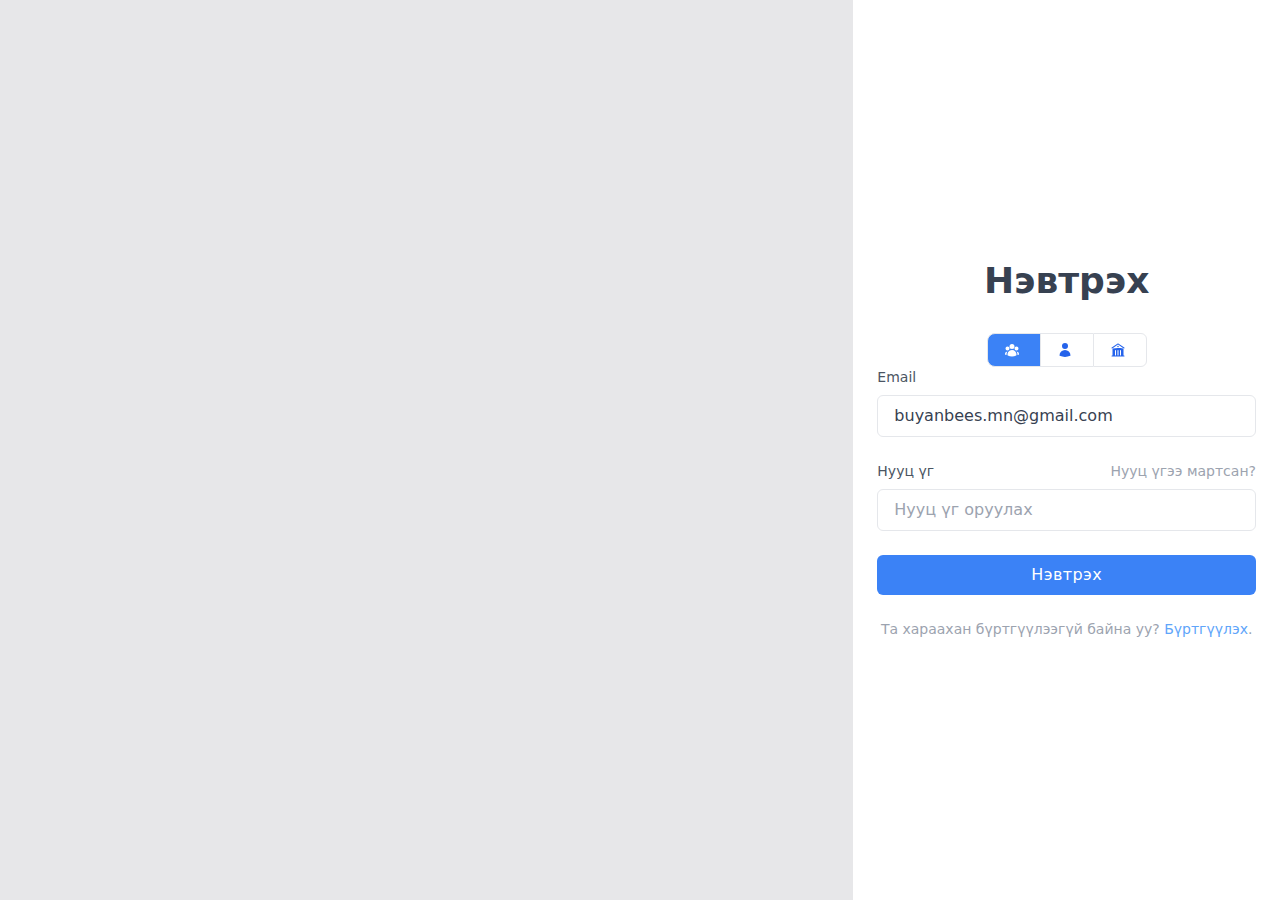
<file: index.html>
<!doctype html><html lang="en"><head><meta charset="utf-8"/><link rel="icon" href="/favicon.ico"/><meta name="viewport" content="width=device-width,initial-scale=1"/><meta name="theme-color" content="#000000"/><meta name="description" content="Web site created using create-react-app"/><link rel="apple-touch-icon" href="/logo192.png"/><link rel="manifest" href="/manifest.json"/><title>React App</title><script defer="defer" src="/static/js/main.9d4b525f.js"></script><link href="/static/css/main.08c0786c.css" rel="stylesheet"></head><body><noscript>You need to enable JavaScript to run this app.</noscript><div id="root"></div></body></html>
</file>
<file: static/css/main.08c0786c.css>
/*
! tailwindcss v3.1.8 | MIT License | https://tailwindcss.com
*/*,:after,:before{border:0 solid #e5e7eb;box-sizing:border-box}:after,:before{--tw-content:""}html{-webkit-text-size-adjust:100%;font-family:ui-sans-serif,system-ui,-apple-system,BlinkMacSystemFont,Segoe UI,Roboto,Helvetica Neue,Arial,Noto Sans,sans-serif,Apple Color Emoji,Segoe UI Emoji,Segoe UI Symbol,Noto Color Emoji;line-height:1.5;tab-size:4}body{line-height:inherit;margin:0}hr{border-top-width:1px;color:inherit;height:0}abbr:where([title]){-webkit-text-decoration:underline dotted;text-decoration:underline dotted}h1,h2,h3,h4,h5,h6{font-size:inherit;font-weight:inherit}a{color:inherit;text-decoration:inherit}b,strong{font-weight:bolder}code,kbd,pre,samp{font-family:ui-monospace,SFMono-Regular,Menlo,Monaco,Consolas,Liberation Mono,Courier New,monospace;font-size:1em}small{font-size:80%}sub,sup{font-size:75%;line-height:0;position:relative;vertical-align:initial}sub{bottom:-.25em}sup{top:-.5em}table{border-collapse:collapse;border-color:inherit;text-indent:0}button,input,optgroup,select,textarea{color:inherit;font-family:inherit;font-size:100%;font-weight:inherit;line-height:inherit;margin:0;padding:0}button,select{text-transform:none}[type=button],[type=reset],[type=submit],button{-webkit-appearance:button;background-color:initial;background-image:none}:-moz-focusring{outline:auto}:-moz-ui-invalid{box-shadow:none}progress{vertical-align:initial}::-webkit-inner-spin-button,::-webkit-outer-spin-button{height:auto}[type=search]{-webkit-appearance:textfield;outline-offset:-2px}::-webkit-search-decoration{-webkit-appearance:none}::-webkit-file-upload-button{-webkit-appearance:button;font:inherit}summary{display:list-item}blockquote,dd,dl,figure,h1,h2,h3,h4,h5,h6,hr,p,pre{margin:0}fieldset{margin:0}fieldset,legend{padding:0}menu,ol,ul{list-style:none;margin:0;padding:0}textarea{resize:vertical}input::-webkit-input-placeholder,textarea::-webkit-input-placeholder{color:#9ca3af;opacity:1}input::placeholder,textarea::placeholder{color:#9ca3af;opacity:1}[role=button],button{cursor:pointer}:disabled{cursor:default}audio,canvas,embed,iframe,img,object,svg,video{display:block;vertical-align:middle}img,video{height:auto;max-width:100%}*,:after,:before{--tw-border-spacing-x:0;--tw-border-spacing-y:0;--tw-translate-x:0;--tw-translate-y:0;--tw-rotate:0;--tw-skew-x:0;--tw-skew-y:0;--tw-scale-x:1;--tw-scale-y:1;--tw-pan-x: ;--tw-pan-y: ;--tw-pinch-zoom: ;--tw-scroll-snap-strictness:proximity;--tw-ordinal: ;--tw-slashed-zero: ;--tw-numeric-figure: ;--tw-numeric-spacing: ;--tw-numeric-fraction: ;--tw-ring-inset: ;--tw-ring-offset-width:0px;--tw-ring-offset-color:#fff;--tw-ring-color:rgba(59,130,246,.5);--tw-ring-offset-shadow:0 0 #0000;--tw-ring-shadow:0 0 #0000;--tw-shadow:0 0 #0000;--tw-shadow-colored:0 0 #0000;--tw-blur: ;--tw-brightness: ;--tw-contrast: ;--tw-grayscale: ;--tw-hue-rotate: ;--tw-invert: ;--tw-saturate: ;--tw-sepia: ;--tw-drop-shadow: ;--tw-backdrop-blur: ;--tw-backdrop-brightness: ;--tw-backdrop-contrast: ;--tw-backdrop-grayscale: ;--tw-backdrop-hue-rotate: ;--tw-backdrop-invert: ;--tw-backdrop-opacity: ;--tw-backdrop-saturate: ;--tw-backdrop-sepia: }::-webkit-backdrop{--tw-border-spacing-x:0;--tw-border-spacing-y:0;--tw-translate-x:0;--tw-translate-y:0;--tw-rotate:0;--tw-skew-x:0;--tw-skew-y:0;--tw-scale-x:1;--tw-scale-y:1;--tw-pan-x: ;--tw-pan-y: ;--tw-pinch-zoom: ;--tw-scroll-snap-strictness:proximity;--tw-ordinal: ;--tw-slashed-zero: ;--tw-numeric-figure: ;--tw-numeric-spacing: ;--tw-numeric-fraction: ;--tw-ring-inset: ;--tw-ring-offset-width:0px;--tw-ring-offset-color:#fff;--tw-ring-color:rgba(59,130,246,.5);--tw-ring-offset-shadow:0 0 #0000;--tw-ring-shadow:0 0 #0000;--tw-shadow:0 0 #0000;--tw-shadow-colored:0 0 #0000;--tw-blur: ;--tw-brightness: ;--tw-contrast: ;--tw-grayscale: ;--tw-hue-rotate: ;--tw-invert: ;--tw-saturate: ;--tw-sepia: ;--tw-drop-shadow: ;--tw-backdrop-blur: ;--tw-backdrop-brightness: ;--tw-backdrop-contrast: ;--tw-backdrop-grayscale: ;--tw-backdrop-hue-rotate: ;--tw-backdrop-invert: ;--tw-backdrop-opacity: ;--tw-backdrop-saturate: ;--tw-backdrop-sepia: }::backdrop{--tw-border-spacing-x:0;--tw-border-spacing-y:0;--tw-translate-x:0;--tw-translate-y:0;--tw-rotate:0;--tw-skew-x:0;--tw-skew-y:0;--tw-scale-x:1;--tw-scale-y:1;--tw-pan-x: ;--tw-pan-y: ;--tw-pinch-zoom: ;--tw-scroll-snap-strictness:proximity;--tw-ordinal: ;--tw-slashed-zero: ;--tw-numeric-figure: ;--tw-numeric-spacing: ;--tw-numeric-fraction: ;--tw-ring-inset: ;--tw-ring-offset-width:0px;--tw-ring-offset-color:#fff;--tw-ring-color:rgba(59,130,246,.5);--tw-ring-offset-shadow:0 0 #0000;--tw-ring-shadow:0 0 #0000;--tw-shadow:0 0 #0000;--tw-shadow-colored:0 0 #0000;--tw-blur: ;--tw-brightness: ;--tw-contrast: ;--tw-grayscale: ;--tw-hue-rotate: ;--tw-invert: ;--tw-saturate: ;--tw-sepia: ;--tw-drop-shadow: ;--tw-backdrop-blur: ;--tw-backdrop-brightness: ;--tw-backdrop-contrast: ;--tw-backdrop-grayscale: ;--tw-backdrop-hue-rotate: ;--tw-backdrop-invert: ;--tw-backdrop-opacity: ;--tw-backdrop-saturate: ;--tw-backdrop-sepia: }.sr-only{clip:rect(0,0,0,0);border-width:0;height:1px;margin:-1px;overflow:hidden;padding:0;position:absolute;white-space:nowrap;width:1px}.fixed{position:fixed}.absolute{position:absolute}.relative{position:relative}.inset-0{bottom:0;left:0;right:0;top:0}.right-0{right:0}.top-0{top:0}.left-0{left:0}.z-10{z-index:10}.z-0{z-index:0}.col-span-4{grid-column:span 4/span 4}.col-span-12{grid-column:span 12/span 12}.row-span-3{grid-row:span 3/span 3}.mx-auto{margin-left:auto;margin-right:auto}.my-5{margin-bottom:1.25rem;margin-top:1.25rem}.my-2{margin-bottom:.5rem;margin-top:.5rem}.ml-10{margin-left:2.5rem}.ml-4{margin-left:1rem}.ml-3{margin-left:.75rem}.mt-2{margin-top:.5rem}.-mr-2{margin-right:-.5rem}.ml-auto{margin-left:auto}.mt-3{margin-top:.75rem}.mt-8{margin-top:2rem}.mr-1{margin-right:.25rem}.mb-2{margin-bottom:.5rem}.mt-6{margin-top:1.5rem}.mr-2{margin-right:.5rem}.mb-1{margin-bottom:.25rem}.mb-5{margin-bottom:1.25rem}.mt-9{margin-top:2.25rem}.mt-4{margin-top:1rem}.mb-10{margin-bottom:2.5rem}.mb-4{margin-bottom:1rem}.mb-6{margin-bottom:1.5rem}.-mt-8{margin-top:-2rem}.-ml-20{margin-left:-5rem}.mb-3{margin-bottom:.75rem}.block{display:block}.inline-block{display:inline-block}.flex{display:flex}.inline-flex{display:inline-flex}.table{display:table}.grid{display:grid}.hidden{display:none}.h-full{height:100%}.h-16{height:4rem}.h-8{height:2rem}.h-6{height:1.5rem}.h-10{height:2.5rem}.h-12{height:3rem}.h-screen{height:100vh}.h-4{height:1rem}.h-5{height:1.25rem}.h-56{height:14rem}.h-64{height:16rem}.min-h-full{min-height:100%}.w-8{width:2rem}.w-6{width:1.5rem}.w-48{width:12rem}.w-10{width:2.5rem}.w-12{width:3rem}.w-full{width:100%}.w-4{width:1rem}.w-5{width:1.25rem}.w-11{width:2.75rem}.w-32{width:8rem}.max-w-7xl{max-width:80rem}.max-w-xs{max-width:20rem}.max-w-xl{max-width:36rem}.max-w-md{max-width:28rem}.max-w-6xl{max-width:72rem}.max-w-lg{max-width:32rem}.flex-1{flex:1 1}.flex-shrink-0{flex-shrink:0}.origin-top-right{-webkit-transform-origin:top right;transform-origin:top right}.scale-95{--tw-scale-x:.95;--tw-scale-y:.95}.scale-100,.scale-95{-webkit-transform:translate(var(--tw-translate-x),var(--tw-translate-y)) rotate(var(--tw-rotate)) skewX(var(--tw-skew-x)) skewY(var(--tw-skew-y)) scaleX(var(--tw-scale-x)) scaleY(var(--tw-scale-y));transform:translate(var(--tw-translate-x),var(--tw-translate-y)) rotate(var(--tw-rotate)) skewX(var(--tw-skew-x)) skewY(var(--tw-skew-y)) scaleX(var(--tw-scale-x)) scaleY(var(--tw-scale-y))}.scale-100{--tw-scale-x:1;--tw-scale-y:1}.transform{-webkit-transform:translate(var(--tw-translate-x),var(--tw-translate-y)) rotate(var(--tw-rotate)) skewX(var(--tw-skew-x)) skewY(var(--tw-skew-y)) scaleX(var(--tw-scale-x)) scaleY(var(--tw-scale-y));transform:translate(var(--tw-translate-x),var(--tw-translate-y)) rotate(var(--tw-rotate)) skewX(var(--tw-skew-x)) skewY(var(--tw-skew-y)) scaleX(var(--tw-scale-x)) scaleY(var(--tw-scale-y))}.cursor-pointer{cursor:pointer}.grid-cols-1{grid-template-columns:repeat(1,minmax(0,1fr))}.flex-row{flex-direction:row}.flex-col{flex-direction:column}.items-start{align-items:flex-start}.items-end{align-items:flex-end}.items-center{align-items:center}.items-baseline{align-items:baseline}.justify-center{justify-content:center}.justify-between{justify-content:space-between}.gap-4{gap:1rem}.gap-10{gap:2.5rem}.gap-5{gap:1.25rem}.space-x-4>:not([hidden])~:not([hidden]){--tw-space-x-reverse:0;margin-left:calc(1rem*(1 - var(--tw-space-x-reverse)));margin-right:calc(1rem*var(--tw-space-x-reverse))}.space-y-1>:not([hidden])~:not([hidden]){--tw-space-y-reverse:0;margin-bottom:calc(.25rem*var(--tw-space-y-reverse));margin-top:calc(.25rem*(1 - var(--tw-space-y-reverse)))}.space-y-6>:not([hidden])~:not([hidden]){--tw-space-y-reverse:0;margin-bottom:calc(1.5rem*var(--tw-space-y-reverse));margin-top:calc(1.5rem*(1 - var(--tw-space-y-reverse)))}.space-x-3>:not([hidden])~:not([hidden]){--tw-space-x-reverse:0;margin-left:calc(.75rem*(1 - var(--tw-space-x-reverse)));margin-right:calc(.75rem*var(--tw-space-x-reverse))}.overflow-hidden{overflow:hidden}.overflow-x-auto{overflow-x:auto}.overflow-y-auto{overflow-y:auto}.whitespace-nowrap{white-space:nowrap}.rounded-md{border-radius:.375rem}.rounded-full{border-radius:9999px}.rounded-lg{border-radius:.5rem}.rounded-2xl{border-radius:1rem}.rounded{border-radius:.25rem}.rounded-l-lg{border-bottom-left-radius:.5rem;border-top-left-radius:.5rem}.rounded-r-md{border-bottom-right-radius:.375rem;border-top-right-radius:.375rem}.rounded-t{border-top-left-radius:.25rem;border-top-right-radius:.25rem}.border{border-width:1px}.border-2{border-width:2px}.border-t{border-top-width:1px}.border-b{border-bottom-width:1px}.border-gray-700{--tw-border-opacity:1;border-color:rgb(55 65 81/var(--tw-border-opacity))}.border-transparent{border-color:transparent}.border-gray-300{--tw-border-opacity:1;border-color:rgb(209 213 219/var(--tw-border-opacity))}.border-gray-200{--tw-border-opacity:1;border-color:rgb(229 231 235/var(--tw-border-opacity))}.bg-gray-100{--tw-bg-opacity:1;background-color:rgb(243 244 246/var(--tw-bg-opacity))}.bg-gray-800{--tw-bg-opacity:1;background-color:rgb(31 41 55/var(--tw-bg-opacity))}.bg-gray-900{--tw-bg-opacity:1;background-color:rgb(17 24 39/var(--tw-bg-opacity))}.bg-white{--tw-bg-opacity:1;background-color:rgb(255 255 255/var(--tw-bg-opacity))}.bg-gray-500{--tw-bg-opacity:1;background-color:rgb(107 114 128/var(--tw-bg-opacity))}.bg-red-100{--tw-bg-opacity:1;background-color:rgb(254 226 226/var(--tw-bg-opacity))}.bg-gray-50{--tw-bg-opacity:1;background-color:rgb(249 250 251/var(--tw-bg-opacity))}.bg-red-600{--tw-bg-opacity:1;background-color:rgb(220 38 38/var(--tw-bg-opacity))}.bg-blue-500{--tw-bg-opacity:1;background-color:rgb(59 130 246/var(--tw-bg-opacity))}.bg-black{--tw-bg-opacity:1;background-color:rgb(0 0 0/var(--tw-bg-opacity))}.bg-blue-700{--tw-bg-opacity:1;background-color:rgb(29 78 216/var(--tw-bg-opacity))}.bg-transparent{background-color:initial}.bg-gray-200{--tw-bg-opacity:1;background-color:rgb(229 231 235/var(--tw-bg-opacity))}.bg-blue-600{--tw-bg-opacity:1;background-color:rgb(37 99 235/var(--tw-bg-opacity))}.bg-red-500{--tw-bg-opacity:1;background-color:rgb(239 68 68/var(--tw-bg-opacity))}.bg-opacity-75{--tw-bg-opacity:0.75}.bg-opacity-10{--tw-bg-opacity:0.1}.bg-opacity-25{--tw-bg-opacity:0.25}.bg-cover{background-size:cover}.object-cover{object-fit:cover}.p-1{padding:.25rem}.p-2{padding:.5rem}.p-4{padding:1rem}.p-6{padding:1.5rem}.p-2\.5{padding:.625rem}.p-1\.5{padding:.375rem}.p-3{padding:.75rem}.px-4{padding-left:1rem;padding-right:1rem}.px-3{padding-left:.75rem;padding-right:.75rem}.py-2{padding-bottom:.5rem;padding-top:.5rem}.py-1{padding-bottom:.25rem;padding-top:.25rem}.px-2{padding-left:.5rem;padding-right:.5rem}.px-5{padding-left:1.25rem;padding-right:1.25rem}.py-6{padding-bottom:1.5rem;padding-top:1.5rem}.py-3{padding-bottom:.75rem;padding-top:.75rem}.px-6{padding-left:1.5rem;padding-right:1.5rem}.py-4{padding-bottom:1rem;padding-top:1rem}.px-20{padding-left:5rem;padding-right:5rem}.py-1\.5{padding-bottom:.375rem;padding-top:.375rem}.py-16{padding-bottom:4rem;padding-top:4rem}.py-px{padding-bottom:1px;padding-top:1px}.py-5{padding-bottom:1.25rem;padding-top:1.25rem}.pt-2{padding-top:.5rem}.pb-3{padding-bottom:.75rem}.pt-4{padding-top:1rem}.pt-5{padding-top:1.25rem}.pb-4{padding-bottom:1rem}.text-left{text-align:left}.text-center{text-align:center}.align-middle{vertical-align:middle}.font-sans{font-family:ui-sans-serif,system-ui,-apple-system,BlinkMacSystemFont,Segoe UI,Roboto,Helvetica Neue,Arial,Noto Sans,sans-serif,Apple Color Emoji,Segoe UI Emoji,Segoe UI Symbol,Noto Color Emoji}.text-sm{font-size:.875rem;line-height:1.25rem}.text-base{font-size:1rem;line-height:1.5rem}.text-3xl{font-size:1.875rem;line-height:2.25rem}.text-lg{font-size:1.125rem;line-height:1.75rem}.text-xs{font-size:.75rem;line-height:1rem}.text-4xl{font-size:2.25rem;line-height:2.5rem}.text-2xl{font-size:1.5rem;line-height:2rem}.font-medium{font-weight:500}.font-bold{font-weight:700}.font-semibold{font-weight:600}.uppercase{text-transform:uppercase}.leading-none{line-height:1}.leading-6{line-height:1.5rem}.leading-5{line-height:1.25rem}.tracking-tight{letter-spacing:-.025em}.tracking-wide{letter-spacing:.025em}.tracking-wider{letter-spacing:.05em}.text-white{--tw-text-opacity:1;color:rgb(255 255 255/var(--tw-text-opacity))}.text-gray-300{--tw-text-opacity:1;color:rgb(209 213 219/var(--tw-text-opacity))}.text-gray-400{--tw-text-opacity:1;color:rgb(156 163 175/var(--tw-text-opacity))}.text-gray-700{--tw-text-opacity:1;color:rgb(55 65 81/var(--tw-text-opacity))}.text-gray-900{--tw-text-opacity:1;color:rgb(17 24 39/var(--tw-text-opacity))}.text-red-600{--tw-text-opacity:1;color:rgb(220 38 38/var(--tw-text-opacity))}.text-gray-500{--tw-text-opacity:1;color:rgb(107 114 128/var(--tw-text-opacity))}.text-blue-600{--tw-text-opacity:1;color:rgb(37 99 235/var(--tw-text-opacity))}.text-gray-600{--tw-text-opacity:1;color:rgb(75 85 99/var(--tw-text-opacity))}.text-blue-400{--tw-text-opacity:1;color:rgb(96 165 250/var(--tw-text-opacity))}.text-red-500{--tw-text-opacity:1;color:rgb(239 68 68/var(--tw-text-opacity))}.text-red-400{--tw-text-opacity:1;color:rgb(248 113 113/var(--tw-text-opacity))}.text-teal-900{--tw-text-opacity:1;color:rgb(19 78 74/var(--tw-text-opacity))}.text-gray-100{--tw-text-opacity:1;color:rgb(243 244 246/var(--tw-text-opacity))}.text-black{--tw-text-opacity:1;color:rgb(0 0 0/var(--tw-text-opacity))}.text-gray-800{--tw-text-opacity:1;color:rgb(31 41 55/var(--tw-text-opacity))}.placeholder-gray-400::-webkit-input-placeholder{--tw-placeholder-opacity:1;color:rgb(156 163 175/var(--tw-placeholder-opacity))}.placeholder-gray-400::placeholder{--tw-placeholder-opacity:1;color:rgb(156 163 175/var(--tw-placeholder-opacity))}.opacity-0{opacity:0}.opacity-100{opacity:1}.shadow-lg{--tw-shadow:0 10px 15px -3px rgba(0,0,0,.1),0 4px 6px -4px rgba(0,0,0,.1);--tw-shadow-colored:0 10px 15px -3px var(--tw-shadow-color),0 4px 6px -4px var(--tw-shadow-color)}.shadow,.shadow-lg{box-shadow:0 0 #0000,0 0 #0000,var(--tw-shadow);box-shadow:var(--tw-ring-offset-shadow,0 0 #0000),var(--tw-ring-shadow,0 0 #0000),var(--tw-shadow)}.shadow{--tw-shadow:0 1px 3px 0 rgba(0,0,0,.1),0 1px 2px -1px rgba(0,0,0,.1);--tw-shadow-colored:0 1px 3px 0 var(--tw-shadow-color),0 1px 2px -1px var(--tw-shadow-color)}.shadow-xl{--tw-shadow:0 20px 25px -5px rgba(0,0,0,.1),0 8px 10px -6px rgba(0,0,0,.1);--tw-shadow-colored:0 20px 25px -5px var(--tw-shadow-color),0 8px 10px -6px var(--tw-shadow-color)}.shadow-sm,.shadow-xl{box-shadow:0 0 #0000,0 0 #0000,var(--tw-shadow);box-shadow:var(--tw-ring-offset-shadow,0 0 #0000),var(--tw-ring-shadow,0 0 #0000),var(--tw-shadow)}.shadow-sm{--tw-shadow:0 1px 2px 0 rgba(0,0,0,.05);--tw-shadow-colored:0 1px 2px 0 var(--tw-shadow-color)}.shadow-md{--tw-shadow:0 4px 6px -1px rgba(0,0,0,.1),0 2px 4px -2px rgba(0,0,0,.1);--tw-shadow-colored:0 4px 6px -1px var(--tw-shadow-color),0 2px 4px -2px var(--tw-shadow-color);box-shadow:0 0 #0000,0 0 #0000,var(--tw-shadow);box-shadow:var(--tw-ring-offset-shadow,0 0 #0000),var(--tw-ring-shadow,0 0 #0000),var(--tw-shadow)}.ring-1{--tw-ring-offset-shadow:var(--tw-ring-inset) 0 0 0 var(--tw-ring-offset-width) var(--tw-ring-offset-color);--tw-ring-shadow:var(--tw-ring-inset) 0 0 0 calc(1px + var(--tw-ring-offset-width)) var(--tw-ring-color);box-shadow:var(--tw-ring-offset-shadow),var(--tw-ring-shadow),0 0 #0000;box-shadow:var(--tw-ring-offset-shadow),var(--tw-ring-shadow),var(--tw-shadow,0 0 #0000)}.ring-black{--tw-ring-opacity:1;--tw-ring-color:rgb(0 0 0/var(--tw-ring-opacity))}.ring-opacity-5{--tw-ring-opacity:0.05}.filter{-webkit-filter:var(--tw-blur) var(--tw-brightness) var(--tw-contrast) var(--tw-grayscale) var(--tw-hue-rotate) var(--tw-invert) var(--tw-saturate) var(--tw-sepia) var(--tw-drop-shadow);filter:var(--tw-blur) var(--tw-brightness) var(--tw-contrast) var(--tw-grayscale) var(--tw-hue-rotate) var(--tw-invert) var(--tw-saturate) var(--tw-sepia) var(--tw-drop-shadow)}.transition{transition-duration:.15s;transition-property:color,background-color,border-color,fill,stroke,opacity,box-shadow,-webkit-text-decoration-color,-webkit-transform,-webkit-filter,-webkit-backdrop-filter;transition-property:color,background-color,border-color,text-decoration-color,fill,stroke,opacity,box-shadow,transform,filter,backdrop-filter;transition-property:color,background-color,border-color,text-decoration-color,fill,stroke,opacity,box-shadow,transform,filter,backdrop-filter,-webkit-text-decoration-color,-webkit-transform,-webkit-filter,-webkit-backdrop-filter;transition-timing-function:cubic-bezier(.4,0,.2,1)}.transition-opacity{transition-duration:.15s;transition-property:opacity;transition-timing-function:cubic-bezier(.4,0,.2,1)}.transition-all{transition-duration:.15s;transition-property:all;transition-timing-function:cubic-bezier(.4,0,.2,1)}.transition-colors{transition-duration:.15s;transition-property:color,background-color,border-color,fill,stroke,-webkit-text-decoration-color;transition-property:color,background-color,border-color,text-decoration-color,fill,stroke;transition-property:color,background-color,border-color,text-decoration-color,fill,stroke,-webkit-text-decoration-color;transition-timing-function:cubic-bezier(.4,0,.2,1)}.transition-shadow{transition-duration:.15s;transition-property:box-shadow;transition-timing-function:cubic-bezier(.4,0,.2,1)}.duration-100{transition-duration:.1s}.duration-75{transition-duration:75ms}.duration-300{transition-duration:.3s}.duration-200{transition-duration:.2s}.ease-out{transition-timing-function:cubic-bezier(0,0,.2,1)}.ease-in{transition-timing-function:cubic-bezier(.4,0,1,1)}.after\:absolute:after{content:var(--tw-content);position:absolute}.after\:top-\[2px\]:after{content:var(--tw-content);top:2px}.after\:left-\[2px\]:after{content:var(--tw-content);left:2px}.after\:h-5:after{content:var(--tw-content);height:1.25rem}.after\:w-5:after{content:var(--tw-content);width:1.25rem}.after\:rounded-full:after{border-radius:9999px;content:var(--tw-content)}.after\:border:after{border-width:1px;content:var(--tw-content)}.after\:border-gray-300:after{--tw-border-opacity:1;border-color:rgb(209 213 219/var(--tw-border-opacity));content:var(--tw-content)}.after\:bg-white:after{--tw-bg-opacity:1;background-color:rgb(255 255 255/var(--tw-bg-opacity));content:var(--tw-content)}.after\:transition-all:after{content:var(--tw-content);transition-duration:.15s;transition-property:all;transition-timing-function:cubic-bezier(.4,0,.2,1)}.after\:content-\[\'\'\]:after{--tw-content:"";content:var(--tw-content)}.hover\:bg-gray-700:hover{--tw-bg-opacity:1;background-color:rgb(55 65 81/var(--tw-bg-opacity))}.hover\:bg-red-700:hover{--tw-bg-opacity:1;background-color:rgb(185 28 28/var(--tw-bg-opacity))}.hover\:bg-gray-50:hover{--tw-bg-opacity:1;background-color:rgb(249 250 251/var(--tw-bg-opacity))}.hover\:bg-blue-500:hover{--tw-bg-opacity:1;background-color:rgb(59 130 246/var(--tw-bg-opacity))}.hover\:bg-blue-400:hover{--tw-bg-opacity:1;background-color:rgb(96 165 250/var(--tw-bg-opacity))}.hover\:bg-blue-800:hover{--tw-bg-opacity:1;background-color:rgb(30 64 175/var(--tw-bg-opacity))}.hover\:bg-gray-200:hover{--tw-bg-opacity:1;background-color:rgb(229 231 235/var(--tw-bg-opacity))}.hover\:bg-blue-600:hover{--tw-bg-opacity:1;background-color:rgb(37 99 235/var(--tw-bg-opacity))}.hover\:bg-red-600:hover{--tw-bg-opacity:1;background-color:rgb(220 38 38/var(--tw-bg-opacity))}.hover\:text-white:hover{--tw-text-opacity:1;color:rgb(255 255 255/var(--tw-text-opacity))}.hover\:text-blue-500:hover{--tw-text-opacity:1;color:rgb(59 130 246/var(--tw-text-opacity))}.hover\:text-gray-900:hover{--tw-text-opacity:1;color:rgb(17 24 39/var(--tw-text-opacity))}.hover\:underline:hover{-webkit-text-decoration-line:underline;text-decoration-line:underline}.hover\:opacity-100:hover{opacity:1}.hover\:shadow-2xl:hover{--tw-shadow:0 25px 50px -12px rgba(0,0,0,.25);--tw-shadow-colored:0 25px 50px -12px var(--tw-shadow-color);box-shadow:0 0 #0000,0 0 #0000,var(--tw-shadow);box-shadow:var(--tw-ring-offset-shadow,0 0 #0000),var(--tw-ring-shadow,0 0 #0000),var(--tw-shadow)}.focus\:z-10:focus{z-index:10}.focus\:border-blue-400:focus{--tw-border-opacity:1;border-color:rgb(96 165 250/var(--tw-border-opacity))}.focus\:border-blue-600:focus{--tw-border-opacity:1;border-color:rgb(37 99 235/var(--tw-border-opacity))}.focus\:border-blue-500:focus{--tw-border-opacity:1;border-color:rgb(59 130 246/var(--tw-border-opacity))}.focus\:bg-blue-400:focus{--tw-bg-opacity:1;background-color:rgb(96 165 250/var(--tw-bg-opacity))}.focus\:text-blue-500:focus{--tw-text-opacity:1;color:rgb(59 130 246/var(--tw-text-opacity))}.focus\:underline:focus{-webkit-text-decoration-line:underline;text-decoration-line:underline}.focus\:outline-none:focus{outline:2px solid transparent;outline-offset:2px}.focus\:ring-2:focus{--tw-ring-offset-shadow:var(--tw-ring-inset) 0 0 0 var(--tw-ring-offset-width) var(--tw-ring-offset-color);--tw-ring-shadow:var(--tw-ring-inset) 0 0 0 calc(2px + var(--tw-ring-offset-width)) var(--tw-ring-color)}.focus\:ring-2:focus,.focus\:ring:focus{box-shadow:var(--tw-ring-offset-shadow),var(--tw-ring-shadow),0 0 #0000;box-shadow:var(--tw-ring-offset-shadow),var(--tw-ring-shadow),var(--tw-shadow,0 0 #0000)}.focus\:ring:focus{--tw-ring-offset-shadow:var(--tw-ring-inset) 0 0 0 var(--tw-ring-offset-width) var(--tw-ring-offset-color);--tw-ring-shadow:var(--tw-ring-inset) 0 0 0 calc(3px + var(--tw-ring-offset-width)) var(--tw-ring-color)}.focus\:ring-4:focus{--tw-ring-offset-shadow:var(--tw-ring-inset) 0 0 0 var(--tw-ring-offset-width) var(--tw-ring-offset-color);--tw-ring-shadow:var(--tw-ring-inset) 0 0 0 calc(4px + var(--tw-ring-offset-width)) var(--tw-ring-color);box-shadow:var(--tw-ring-offset-shadow),var(--tw-ring-shadow),0 0 #0000;box-shadow:var(--tw-ring-offset-shadow),var(--tw-ring-shadow),var(--tw-shadow,0 0 #0000)}.focus\:ring-white:focus{--tw-ring-opacity:1;--tw-ring-color:rgb(255 255 255/var(--tw-ring-opacity))}.focus\:ring-red-500:focus{--tw-ring-opacity:1;--tw-ring-color:rgb(239 68 68/var(--tw-ring-opacity))}.focus\:ring-indigo-500:focus{--tw-ring-opacity:1;--tw-ring-color:rgb(99 102 241/var(--tw-ring-opacity))}.focus\:ring-blue-400:focus{--tw-ring-opacity:1;--tw-ring-color:rgb(96 165 250/var(--tw-ring-opacity))}.focus\:ring-blue-300:focus{--tw-ring-opacity:1;--tw-ring-color:rgb(147 197 253/var(--tw-ring-opacity))}.focus\:ring-blue-600:focus{--tw-ring-opacity:1;--tw-ring-color:rgb(37 99 235/var(--tw-ring-opacity))}.focus\:ring-blue-50:focus{--tw-ring-opacity:1;--tw-ring-color:rgb(239 246 255/var(--tw-ring-opacity))}.focus\:ring-opacity-40:focus{--tw-ring-opacity:0.4}.focus\:ring-opacity-50:focus{--tw-ring-opacity:0.5}.focus\:ring-offset-2:focus{--tw-ring-offset-width:2px}.focus\:ring-offset-gray-800:focus{--tw-ring-offset-color:#1f2937}.peer:checked~.peer-checked\:bg-blue-600{--tw-bg-opacity:1;background-color:rgb(37 99 235/var(--tw-bg-opacity))}.peer:checked~.peer-checked\:after\:translate-x-full:after{--tw-translate-x:100%;content:var(--tw-content);-webkit-transform:translate(var(--tw-translate-x),var(--tw-translate-y)) rotate(var(--tw-rotate)) skewX(var(--tw-skew-x)) skewY(var(--tw-skew-y)) scaleX(var(--tw-scale-x)) scaleY(var(--tw-scale-y));transform:translate(var(--tw-translate-x),var(--tw-translate-y)) rotate(var(--tw-rotate)) skewX(var(--tw-skew-x)) skewY(var(--tw-skew-y)) scaleX(var(--tw-scale-x)) scaleY(var(--tw-scale-y))}.peer:checked~.peer-checked\:after\:border-white:after{--tw-border-opacity:1;border-color:rgb(255 255 255/var(--tw-border-opacity));content:var(--tw-content)}.peer:focus~.peer-focus\:outline-none{outline:2px solid transparent;outline-offset:2px}.peer:focus~.peer-focus\:ring-4{--tw-ring-offset-shadow:var(--tw-ring-inset) 0 0 0 var(--tw-ring-offset-width) var(--tw-ring-offset-color);--tw-ring-shadow:var(--tw-ring-inset) 0 0 0 calc(4px + var(--tw-ring-offset-width)) var(--tw-ring-color);box-shadow:var(--tw-ring-offset-shadow),var(--tw-ring-shadow),0 0 #0000;box-shadow:var(--tw-ring-offset-shadow),var(--tw-ring-shadow),var(--tw-shadow,0 0 #0000)}.peer:focus~.peer-focus\:ring-blue-300{--tw-ring-opacity:1;--tw-ring-color:rgb(147 197 253/var(--tw-ring-opacity))}@media (min-width:640px){.sm\:col-span-3{grid-column:span 3/span 3}.sm\:my-8{margin-bottom:2rem;margin-top:2rem}.sm\:mx-0{margin-left:0;margin-right:0}.sm\:mx-auto{margin-left:auto;margin-right:auto}.sm\:mt-0{margin-top:0}.sm\:ml-4{margin-left:1rem}.sm\:ml-3{margin-left:.75rem}.sm\:block{display:block}.sm\:flex{display:flex}.sm\:h-10{height:2.5rem}.sm\:w-full{width:100%}.sm\:w-10{width:2.5rem}.sm\:w-auto{width:auto}.sm\:max-w-lg{max-width:32rem}.sm\:max-w-xl{max-width:36rem}.sm\:max-w-sm{max-width:24rem}.sm\:grid-cols-6{grid-template-columns:repeat(6,minmax(0,1fr))}.sm\:grid-cols-2{grid-template-columns:repeat(2,minmax(0,1fr))}.sm\:flex-row-reverse{flex-direction:row-reverse}.sm\:items-start{align-items:flex-start}.sm\:items-center{align-items:center}.sm\:rounded-lg{border-radius:.5rem}.sm\:p-0{padding:0}.sm\:p-6{padding:1.5rem}.sm\:px-6{padding-left:1.5rem;padding-right:1.5rem}.sm\:px-3{padding-left:.75rem;padding-right:.75rem}.sm\:pb-4{padding-bottom:1rem}.sm\:text-left{text-align:left}.sm\:text-center{text-align:center}.sm\:text-sm{font-size:.875rem;line-height:1.25rem}.sm\:text-4xl{font-size:2.25rem;line-height:2.5rem}}@media (min-width:768px){.md\:mx-auto{margin-left:auto;margin-right:auto}.md\:ml-6{margin-left:1.5rem}.md\:mb-12{margin-bottom:3rem}.md\:block{display:block}.md\:hidden{display:none}.md\:h-64{height:16rem}.md\:max-w-full{max-width:100%}.md\:grid-cols-9{grid-template-columns:repeat(9,minmax(0,1fr))}.md\:px-24{padding-left:6rem;padding-right:6rem}.md\:text-lg{font-size:1.125rem;line-height:1.75rem}}@media (min-width:1024px){.lg\:-ml-28{margin-left:-7rem}.lg\:-mt-10{margin-top:-2.5rem}.lg\:block{display:block}.lg\:w-2\/3{width:66.666667%}.lg\:w-2\/6{width:33.333333%}.lg\:w-32{width:8rem}.lg\:max-w-screen-xl{max-width:1280px}.lg\:max-w-2xl{max-width:42rem}.lg\:max-w-full{max-width:100%}.lg\:grid-cols-4{grid-template-columns:repeat(4,minmax(0,1fr))}.lg\:grid-cols-3{grid-template-columns:repeat(3,minmax(0,1fr))}.lg\:px-8{padding-left:2rem;padding-right:2rem}.lg\:py-20{padding-bottom:5rem;padding-top:5rem}.lg\:hover\:-translate-y-2:hover{--tw-translate-y:-0.5rem;-webkit-transform:translate(var(--tw-translate-x),var(--tw-translate-y)) rotate(var(--tw-rotate)) skewX(var(--tw-skew-x)) skewY(var(--tw-skew-y)) scaleX(var(--tw-scale-x)) scaleY(var(--tw-scale-y));transform:translate(var(--tw-translate-x),var(--tw-translate-y)) rotate(var(--tw-rotate)) skewX(var(--tw-skew-x)) skewY(var(--tw-skew-y)) scaleX(var(--tw-scale-x)) scaleY(var(--tw-scale-y))}}@media (min-width:1280px){.xl\:h-80{height:20rem}.xl\:grid-cols-12{grid-template-columns:repeat(12,minmax(0,1fr))}}:root{--toastify-color-light:#fff;--toastify-color-dark:#121212;--toastify-color-info:#3498db;--toastify-color-success:#07bc0c;--toastify-color-warning:#f1c40f;--toastify-color-error:#e74c3c;--toastify-color-transparent:hsla(0,0%,100%,.7);--toastify-icon-color-info:var(--toastify-color-info);--toastify-icon-color-success:var(--toastify-color-success);--toastify-icon-color-warning:var(--toastify-color-warning);--toastify-icon-color-error:var(--toastify-color-error);--toastify-toast-width:320px;--toastify-toast-background:#fff;--toastify-toast-min-height:64px;--toastify-toast-max-height:800px;--toastify-font-family:sans-serif;--toastify-z-index:9999;--toastify-text-color-light:#757575;--toastify-text-color-dark:#fff;--toastify-text-color-info:#fff;--toastify-text-color-success:#fff;--toastify-text-color-warning:#fff;--toastify-text-color-error:#fff;--toastify-spinner-color:#616161;--toastify-spinner-color-empty-area:#e0e0e0;--toastify-color-progress-light:linear-gradient(90deg,#4cd964,#5ac8fa,#007aff,#34aadc,#5856d6,#ff2d55);--toastify-color-progress-dark:#bb86fc;--toastify-color-progress-info:var(--toastify-color-info);--toastify-color-progress-success:var(--toastify-color-success);--toastify-color-progress-warning:var(--toastify-color-warning);--toastify-color-progress-error:var(--toastify-color-error)}.Toastify__toast-container{box-sizing:border-box;color:#fff;padding:4px;position:fixed;-webkit-transform:translate3d(0,0,9999 px);-webkit-transform:translate3d(0,0,var(--toastify-z-index) px);width:320px;width:var(--toastify-toast-width);z-index:9999;z-index:var(--toastify-z-index)}.Toastify__toast-container--top-left{left:1em;top:1em}.Toastify__toast-container--top-center{left:50%;top:1em;-webkit-transform:translateX(-50%);transform:translateX(-50%)}.Toastify__toast-container--top-right{right:1em;top:1em}.Toastify__toast-container--bottom-left{bottom:1em;left:1em}.Toastify__toast-container--bottom-center{bottom:1em;left:50%;-webkit-transform:translateX(-50%);transform:translateX(-50%)}.Toastify__toast-container--bottom-right{bottom:1em;right:1em}@media only screen and (max-width:480px){.Toastify__toast-container{left:0;margin:0;padding:0;width:100vw}.Toastify__toast-container--top-center,.Toastify__toast-container--top-left,.Toastify__toast-container--top-right{top:0;-webkit-transform:translateX(0);transform:translateX(0)}.Toastify__toast-container--bottom-center,.Toastify__toast-container--bottom-left,.Toastify__toast-container--bottom-right{bottom:0;-webkit-transform:translateX(0);transform:translateX(0)}.Toastify__toast-container--rtl{left:auto;right:0}}.Toastify__toast{border-radius:4px;box-shadow:0 1px 10px 0 rgba(0,0,0,.1),0 2px 15px 0 rgba(0,0,0,.05);box-sizing:border-box;cursor:pointer;direction:ltr;display:flex;font-family:sans-serif;font-family:var(--toastify-font-family);justify-content:space-between;margin-bottom:1rem;max-height:800px;max-height:var(--toastify-toast-max-height);min-height:64px;min-height:var(--toastify-toast-min-height);overflow:hidden;padding:8px;position:relative;z-index:0}.Toastify__toast--rtl{direction:rtl}.Toastify__toast-body{align-items:center;display:flex;flex:1 1 auto;margin:auto 0;padding:6px}.Toastify__toast-body>div:last-child{flex:1 1}.Toastify__toast-icon{-webkit-margin-end:10px;display:flex;flex-shrink:0;margin-inline-end:10px;width:20px}.Toastify--animate{-webkit-animation-duration:.7s;animation-duration:.7s;-webkit-animation-fill-mode:both;animation-fill-mode:both}.Toastify--animate-icon{-webkit-animation-duration:.3s;animation-duration:.3s;-webkit-animation-fill-mode:both;animation-fill-mode:both}@media only screen and (max-width:480px){.Toastify__toast{border-radius:0;margin-bottom:0}}.Toastify__toast-theme--dark{background:#121212;background:var(--toastify-color-dark);color:#fff;color:var(--toastify-text-color-dark)}.Toastify__toast-theme--colored.Toastify__toast--default,.Toastify__toast-theme--light{background:#fff;background:var(--toastify-color-light);color:#757575;color:var(--toastify-text-color-light)}.Toastify__toast-theme--colored.Toastify__toast--info{background:#3498db;background:var(--toastify-color-info);color:#fff;color:var(--toastify-text-color-info)}.Toastify__toast-theme--colored.Toastify__toast--success{background:#07bc0c;background:var(--toastify-color-success);color:#fff;color:var(--toastify-text-color-success)}.Toastify__toast-theme--colored.Toastify__toast--warning{background:#f1c40f;background:var(--toastify-color-warning);color:#fff;color:var(--toastify-text-color-warning)}.Toastify__toast-theme--colored.Toastify__toast--error{background:#e74c3c;background:var(--toastify-color-error);color:#fff;color:var(--toastify-text-color-error)}.Toastify__progress-bar-theme--light{background:linear-gradient(90deg,#4cd964,#5ac8fa,#007aff,#34aadc,#5856d6,#ff2d55);background:var(--toastify-color-progress-light)}.Toastify__progress-bar-theme--dark{background:#bb86fc;background:var(--toastify-color-progress-dark)}.Toastify__progress-bar--info{background:#3498db;background:var(--toastify-color-progress-info)}.Toastify__progress-bar--success{background:#07bc0c;background:var(--toastify-color-progress-success)}.Toastify__progress-bar--warning{background:#f1c40f;background:var(--toastify-color-progress-warning)}.Toastify__progress-bar--error{background:#e74c3c;background:var(--toastify-color-progress-error)}.Toastify__progress-bar-theme--colored.Toastify__progress-bar--error,.Toastify__progress-bar-theme--colored.Toastify__progress-bar--info,.Toastify__progress-bar-theme--colored.Toastify__progress-bar--success,.Toastify__progress-bar-theme--colored.Toastify__progress-bar--warning{background:hsla(0,0%,100%,.7);background:var(--toastify-color-transparent)}.Toastify__close-button{align-self:flex-start;background:transparent;border:none;color:#fff;cursor:pointer;opacity:.7;outline:none;padding:0;transition:.3s ease}.Toastify__close-button--light{color:#000;opacity:.3}.Toastify__close-button>svg{fill:currentColor;height:16px;width:14px}.Toastify__close-button:focus,.Toastify__close-button:hover{opacity:1}@-webkit-keyframes Toastify__trackProgress{0%{-webkit-transform:scaleX(1);transform:scaleX(1)}to{-webkit-transform:scaleX(0);transform:scaleX(0)}}@keyframes Toastify__trackProgress{0%{-webkit-transform:scaleX(1);transform:scaleX(1)}to{-webkit-transform:scaleX(0);transform:scaleX(0)}}.Toastify__progress-bar{bottom:0;height:5px;left:0;opacity:.7;position:absolute;-webkit-transform-origin:left;transform-origin:left;width:100%;z-index:9999;z-index:var(--toastify-z-index)}.Toastify__progress-bar--animated{-webkit-animation:Toastify__trackProgress linear 1 forwards;animation:Toastify__trackProgress linear 1 forwards}.Toastify__progress-bar--controlled{transition:-webkit-transform .2s;transition:transform .2s;transition:transform .2s,-webkit-transform .2s}.Toastify__progress-bar--rtl{left:auto;right:0;-webkit-transform-origin:right;transform-origin:right}.Toastify__spinner{-webkit-animation:Toastify__spin .65s linear infinite;animation:Toastify__spin .65s linear infinite;border:2px solid #e0e0e0;border-color:var(--toastify-spinner-color-empty-area);border-radius:100%;border-right-color:#616161;border-right-color:var(--toastify-spinner-color);box-sizing:border-box;height:20px;width:20px}@-webkit-keyframes Toastify__bounceInRight{0%,60%,75%,90%,to{-webkit-animation-timing-function:cubic-bezier(.215,.61,.355,1);animation-timing-function:cubic-bezier(.215,.61,.355,1)}0%{opacity:0;-webkit-transform:translate3d(3000px,0,0);transform:translate3d(3000px,0,0)}60%{opacity:1;-webkit-transform:translate3d(-25px,0,0);transform:translate3d(-25px,0,0)}75%{-webkit-transform:translate3d(10px,0,0);transform:translate3d(10px,0,0)}90%{-webkit-transform:translate3d(-5px,0,0);transform:translate3d(-5px,0,0)}to{-webkit-transform:none;transform:none}}@keyframes Toastify__bounceInRight{0%,60%,75%,90%,to{-webkit-animation-timing-function:cubic-bezier(.215,.61,.355,1);animation-timing-function:cubic-bezier(.215,.61,.355,1)}0%{opacity:0;-webkit-transform:translate3d(3000px,0,0);transform:translate3d(3000px,0,0)}60%{opacity:1;-webkit-transform:translate3d(-25px,0,0);transform:translate3d(-25px,0,0)}75%{-webkit-transform:translate3d(10px,0,0);transform:translate3d(10px,0,0)}90%{-webkit-transform:translate3d(-5px,0,0);transform:translate3d(-5px,0,0)}to{-webkit-transform:none;transform:none}}@-webkit-keyframes Toastify__bounceOutRight{20%{opacity:1;-webkit-transform:translate3d(-20px,0,0);transform:translate3d(-20px,0,0)}to{opacity:0;-webkit-transform:translate3d(2000px,0,0);transform:translate3d(2000px,0,0)}}@keyframes Toastify__bounceOutRight{20%{opacity:1;-webkit-transform:translate3d(-20px,0,0);transform:translate3d(-20px,0,0)}to{opacity:0;-webkit-transform:translate3d(2000px,0,0);transform:translate3d(2000px,0,0)}}@-webkit-keyframes Toastify__bounceInLeft{0%,60%,75%,90%,to{-webkit-animation-timing-function:cubic-bezier(.215,.61,.355,1);animation-timing-function:cubic-bezier(.215,.61,.355,1)}0%{opacity:0;-webkit-transform:translate3d(-3000px,0,0);transform:translate3d(-3000px,0,0)}60%{opacity:1;-webkit-transform:translate3d(25px,0,0);transform:translate3d(25px,0,0)}75%{-webkit-transform:translate3d(-10px,0,0);transform:translate3d(-10px,0,0)}90%{-webkit-transform:translate3d(5px,0,0);transform:translate3d(5px,0,0)}to{-webkit-transform:none;transform:none}}@keyframes Toastify__bounceInLeft{0%,60%,75%,90%,to{-webkit-animation-timing-function:cubic-bezier(.215,.61,.355,1);animation-timing-function:cubic-bezier(.215,.61,.355,1)}0%{opacity:0;-webkit-transform:translate3d(-3000px,0,0);transform:translate3d(-3000px,0,0)}60%{opacity:1;-webkit-transform:translate3d(25px,0,0);transform:translate3d(25px,0,0)}75%{-webkit-transform:translate3d(-10px,0,0);transform:translate3d(-10px,0,0)}90%{-webkit-transform:translate3d(5px,0,0);transform:translate3d(5px,0,0)}to{-webkit-transform:none;transform:none}}@-webkit-keyframes Toastify__bounceOutLeft{20%{opacity:1;-webkit-transform:translate3d(20px,0,0);transform:translate3d(20px,0,0)}to{opacity:0;-webkit-transform:translate3d(-2000px,0,0);transform:translate3d(-2000px,0,0)}}@keyframes Toastify__bounceOutLeft{20%{opacity:1;-webkit-transform:translate3d(20px,0,0);transform:translate3d(20px,0,0)}to{opacity:0;-webkit-transform:translate3d(-2000px,0,0);transform:translate3d(-2000px,0,0)}}@-webkit-keyframes Toastify__bounceInUp{0%,60%,75%,90%,to{-webkit-animation-timing-function:cubic-bezier(.215,.61,.355,1);animation-timing-function:cubic-bezier(.215,.61,.355,1)}0%{opacity:0;-webkit-transform:translate3d(0,3000px,0);transform:translate3d(0,3000px,0)}60%{opacity:1;-webkit-transform:translate3d(0,-20px,0);transform:translate3d(0,-20px,0)}75%{-webkit-transform:translate3d(0,10px,0);transform:translate3d(0,10px,0)}90%{-webkit-transform:translate3d(0,-5px,0);transform:translate3d(0,-5px,0)}to{-webkit-transform:translateZ(0);transform:translateZ(0)}}@keyframes Toastify__bounceInUp{0%,60%,75%,90%,to{-webkit-animation-timing-function:cubic-bezier(.215,.61,.355,1);animation-timing-function:cubic-bezier(.215,.61,.355,1)}0%{opacity:0;-webkit-transform:translate3d(0,3000px,0);transform:translate3d(0,3000px,0)}60%{opacity:1;-webkit-transform:translate3d(0,-20px,0);transform:translate3d(0,-20px,0)}75%{-webkit-transform:translate3d(0,10px,0);transform:translate3d(0,10px,0)}90%{-webkit-transform:translate3d(0,-5px,0);transform:translate3d(0,-5px,0)}to{-webkit-transform:translateZ(0);transform:translateZ(0)}}@-webkit-keyframes Toastify__bounceOutUp{20%{-webkit-transform:translate3d(0,-10px,0);transform:translate3d(0,-10px,0)}40%,45%{opacity:1;-webkit-transform:translate3d(0,20px,0);transform:translate3d(0,20px,0)}to{opacity:0;-webkit-transform:translate3d(0,-2000px,0);transform:translate3d(0,-2000px,0)}}@keyframes Toastify__bounceOutUp{20%{-webkit-transform:translate3d(0,-10px,0);transform:translate3d(0,-10px,0)}40%,45%{opacity:1;-webkit-transform:translate3d(0,20px,0);transform:translate3d(0,20px,0)}to{opacity:0;-webkit-transform:translate3d(0,-2000px,0);transform:translate3d(0,-2000px,0)}}@-webkit-keyframes Toastify__bounceInDown{0%,60%,75%,90%,to{-webkit-animation-timing-function:cubic-bezier(.215,.61,.355,1);animation-timing-function:cubic-bezier(.215,.61,.355,1)}0%{opacity:0;-webkit-transform:translate3d(0,-3000px,0);transform:translate3d(0,-3000px,0)}60%{opacity:1;-webkit-transform:translate3d(0,25px,0);transform:translate3d(0,25px,0)}75%{-webkit-transform:translate3d(0,-10px,0);transform:translate3d(0,-10px,0)}90%{-webkit-transform:translate3d(0,5px,0);transform:translate3d(0,5px,0)}to{-webkit-transform:none;transform:none}}@keyframes Toastify__bounceInDown{0%,60%,75%,90%,to{-webkit-animation-timing-function:cubic-bezier(.215,.61,.355,1);animation-timing-function:cubic-bezier(.215,.61,.355,1)}0%{opacity:0;-webkit-transform:translate3d(0,-3000px,0);transform:translate3d(0,-3000px,0)}60%{opacity:1;-webkit-transform:translate3d(0,25px,0);transform:translate3d(0,25px,0)}75%{-webkit-transform:translate3d(0,-10px,0);transform:translate3d(0,-10px,0)}90%{-webkit-transform:translate3d(0,5px,0);transform:translate3d(0,5px,0)}to{-webkit-transform:none;transform:none}}@-webkit-keyframes Toastify__bounceOutDown{20%{-webkit-transform:translate3d(0,10px,0);transform:translate3d(0,10px,0)}40%,45%{opacity:1;-webkit-transform:translate3d(0,-20px,0);transform:translate3d(0,-20px,0)}to{opacity:0;-webkit-transform:translate3d(0,2000px,0);transform:translate3d(0,2000px,0)}}@keyframes Toastify__bounceOutDown{20%{-webkit-transform:translate3d(0,10px,0);transform:translate3d(0,10px,0)}40%,45%{opacity:1;-webkit-transform:translate3d(0,-20px,0);transform:translate3d(0,-20px,0)}to{opacity:0;-webkit-transform:translate3d(0,2000px,0);transform:translate3d(0,2000px,0)}}.Toastify__bounce-enter--bottom-left,.Toastify__bounce-enter--top-left{-webkit-animation-name:Toastify__bounceInLeft;animation-name:Toastify__bounceInLeft}.Toastify__bounce-enter--bottom-right,.Toastify__bounce-enter--top-right{-webkit-animation-name:Toastify__bounceInRight;animation-name:Toastify__bounceInRight}.Toastify__bounce-enter--top-center{-webkit-animation-name:Toastify__bounceInDown;animation-name:Toastify__bounceInDown}.Toastify__bounce-enter--bottom-center{-webkit-animation-name:Toastify__bounceInUp;animation-name:Toastify__bounceInUp}.Toastify__bounce-exit--bottom-left,.Toastify__bounce-exit--top-left{-webkit-animation-name:Toastify__bounceOutLeft;animation-name:Toastify__bounceOutLeft}.Toastify__bounce-exit--bottom-right,.Toastify__bounce-exit--top-right{-webkit-animation-name:Toastify__bounceOutRight;animation-name:Toastify__bounceOutRight}.Toastify__bounce-exit--top-center{-webkit-animation-name:Toastify__bounceOutUp;animation-name:Toastify__bounceOutUp}.Toastify__bounce-exit--bottom-center{-webkit-animation-name:Toastify__bounceOutDown;animation-name:Toastify__bounceOutDown}@-webkit-keyframes Toastify__zoomIn{0%{opacity:0;-webkit-transform:scale3d(.3,.3,.3);transform:scale3d(.3,.3,.3)}50%{opacity:1}}@keyframes Toastify__zoomIn{0%{opacity:0;-webkit-transform:scale3d(.3,.3,.3);transform:scale3d(.3,.3,.3)}50%{opacity:1}}@-webkit-keyframes Toastify__zoomOut{0%{opacity:1}50%{opacity:0;-webkit-transform:scale3d(.3,.3,.3);transform:scale3d(.3,.3,.3)}to{opacity:0}}@keyframes Toastify__zoomOut{0%{opacity:1}50%{opacity:0;-webkit-transform:scale3d(.3,.3,.3);transform:scale3d(.3,.3,.3)}to{opacity:0}}.Toastify__zoom-enter{-webkit-animation-name:Toastify__zoomIn;animation-name:Toastify__zoomIn}.Toastify__zoom-exit{-webkit-animation-name:Toastify__zoomOut;animation-name:Toastify__zoomOut}@-webkit-keyframes Toastify__flipIn{0%{-webkit-animation-timing-function:ease-in;animation-timing-function:ease-in;opacity:0;-webkit-transform:perspective(400px) rotateX(90deg);transform:perspective(400px) rotateX(90deg)}40%{-webkit-animation-timing-function:ease-in;animation-timing-function:ease-in;-webkit-transform:perspective(400px) rotateX(-20deg);transform:perspective(400px) rotateX(-20deg)}60%{opacity:1;-webkit-transform:perspective(400px) rotateX(10deg);transform:perspective(400px) rotateX(10deg)}80%{-webkit-transform:perspective(400px) rotateX(-5deg);transform:perspective(400px) rotateX(-5deg)}to{-webkit-transform:perspective(400px);transform:perspective(400px)}}@keyframes Toastify__flipIn{0%{-webkit-animation-timing-function:ease-in;animation-timing-function:ease-in;opacity:0;-webkit-transform:perspective(400px) rotateX(90deg);transform:perspective(400px) rotateX(90deg)}40%{-webkit-animation-timing-function:ease-in;animation-timing-function:ease-in;-webkit-transform:perspective(400px) rotateX(-20deg);transform:perspective(400px) rotateX(-20deg)}60%{opacity:1;-webkit-transform:perspective(400px) rotateX(10deg);transform:perspective(400px) rotateX(10deg)}80%{-webkit-transform:perspective(400px) rotateX(-5deg);transform:perspective(400px) rotateX(-5deg)}to{-webkit-transform:perspective(400px);transform:perspective(400px)}}@-webkit-keyframes Toastify__flipOut{0%{-webkit-transform:perspective(400px);transform:perspective(400px)}30%{opacity:1;-webkit-transform:perspective(400px) rotateX(-20deg);transform:perspective(400px) rotateX(-20deg)}to{opacity:0;-webkit-transform:perspective(400px) rotateX(90deg);transform:perspective(400px) rotateX(90deg)}}@keyframes Toastify__flipOut{0%{-webkit-transform:perspective(400px);transform:perspective(400px)}30%{opacity:1;-webkit-transform:perspective(400px) rotateX(-20deg);transform:perspective(400px) rotateX(-20deg)}to{opacity:0;-webkit-transform:perspective(400px) rotateX(90deg);transform:perspective(400px) rotateX(90deg)}}.Toastify__flip-enter{-webkit-animation-name:Toastify__flipIn;animation-name:Toastify__flipIn}.Toastify__flip-exit{-webkit-animation-name:Toastify__flipOut;animation-name:Toastify__flipOut}@-webkit-keyframes Toastify__slideInRight{0%{-webkit-transform:translate3d(110%,0,0);transform:translate3d(110%,0,0);visibility:visible}to{-webkit-transform:translateZ(0);transform:translateZ(0)}}@keyframes Toastify__slideInRight{0%{-webkit-transform:translate3d(110%,0,0);transform:translate3d(110%,0,0);visibility:visible}to{-webkit-transform:translateZ(0);transform:translateZ(0)}}@-webkit-keyframes Toastify__slideInLeft{0%{-webkit-transform:translate3d(-110%,0,0);transform:translate3d(-110%,0,0);visibility:visible}to{-webkit-transform:translateZ(0);transform:translateZ(0)}}@keyframes Toastify__slideInLeft{0%{-webkit-transform:translate3d(-110%,0,0);transform:translate3d(-110%,0,0);visibility:visible}to{-webkit-transform:translateZ(0);transform:translateZ(0)}}@-webkit-keyframes Toastify__slideInUp{0%{-webkit-transform:translate3d(0,110%,0);transform:translate3d(0,110%,0);visibility:visible}to{-webkit-transform:translateZ(0);transform:translateZ(0)}}@keyframes Toastify__slideInUp{0%{-webkit-transform:translate3d(0,110%,0);transform:translate3d(0,110%,0);visibility:visible}to{-webkit-transform:translateZ(0);transform:translateZ(0)}}@-webkit-keyframes Toastify__slideInDown{0%{-webkit-transform:translate3d(0,-110%,0);transform:translate3d(0,-110%,0);visibility:visible}to{-webkit-transform:translateZ(0);transform:translateZ(0)}}@keyframes Toastify__slideInDown{0%{-webkit-transform:translate3d(0,-110%,0);transform:translate3d(0,-110%,0);visibility:visible}to{-webkit-transform:translateZ(0);transform:translateZ(0)}}@-webkit-keyframes Toastify__slideOutRight{0%{-webkit-transform:translateZ(0);transform:translateZ(0)}to{-webkit-transform:translate3d(110%,0,0);transform:translate3d(110%,0,0);visibility:hidden}}@keyframes Toastify__slideOutRight{0%{-webkit-transform:translateZ(0);transform:translateZ(0)}to{-webkit-transform:translate3d(110%,0,0);transform:translate3d(110%,0,0);visibility:hidden}}@-webkit-keyframes Toastify__slideOutLeft{0%{-webkit-transform:translateZ(0);transform:translateZ(0)}to{-webkit-transform:translate3d(-110%,0,0);transform:translate3d(-110%,0,0);visibility:hidden}}@keyframes Toastify__slideOutLeft{0%{-webkit-transform:translateZ(0);transform:translateZ(0)}to{-webkit-transform:translate3d(-110%,0,0);transform:translate3d(-110%,0,0);visibility:hidden}}@-webkit-keyframes Toastify__slideOutDown{0%{-webkit-transform:translateZ(0);transform:translateZ(0)}to{-webkit-transform:translate3d(0,500px,0);transform:translate3d(0,500px,0);visibility:hidden}}@keyframes Toastify__slideOutDown{0%{-webkit-transform:translateZ(0);transform:translateZ(0)}to{-webkit-transform:translate3d(0,500px,0);transform:translate3d(0,500px,0);visibility:hidden}}@-webkit-keyframes Toastify__slideOutUp{0%{-webkit-transform:translateZ(0);transform:translateZ(0)}to{-webkit-transform:translate3d(0,-500px,0);transform:translate3d(0,-500px,0);visibility:hidden}}@keyframes Toastify__slideOutUp{0%{-webkit-transform:translateZ(0);transform:translateZ(0)}to{-webkit-transform:translate3d(0,-500px,0);transform:translate3d(0,-500px,0);visibility:hidden}}.Toastify__slide-enter--bottom-left,.Toastify__slide-enter--top-left{-webkit-animation-name:Toastify__slideInLeft;animation-name:Toastify__slideInLeft}.Toastify__slide-enter--bottom-right,.Toastify__slide-enter--top-right{-webkit-animation-name:Toastify__slideInRight;animation-name:Toastify__slideInRight}.Toastify__slide-enter--top-center{-webkit-animation-name:Toastify__slideInDown;animation-name:Toastify__slideInDown}.Toastify__slide-enter--bottom-center{-webkit-animation-name:Toastify__slideInUp;animation-name:Toastify__slideInUp}.Toastify__slide-exit--bottom-left,.Toastify__slide-exit--top-left{-webkit-animation-name:Toastify__slideOutLeft;animation-name:Toastify__slideOutLeft}.Toastify__slide-exit--bottom-right,.Toastify__slide-exit--top-right{-webkit-animation-name:Toastify__slideOutRight;animation-name:Toastify__slideOutRight}.Toastify__slide-exit--top-center{-webkit-animation-name:Toastify__slideOutUp;animation-name:Toastify__slideOutUp}.Toastify__slide-exit--bottom-center{-webkit-animation-name:Toastify__slideOutDown;animation-name:Toastify__slideOutDown}@-webkit-keyframes Toastify__spin{0%{-webkit-transform:rotate(0deg);transform:rotate(0deg)}to{-webkit-transform:rotate(1turn);transform:rotate(1turn)}}@keyframes Toastify__spin{0%{-webkit-transform:rotate(0deg);transform:rotate(0deg)}to{-webkit-transform:rotate(1turn);transform:rotate(1turn)}}
</file>
